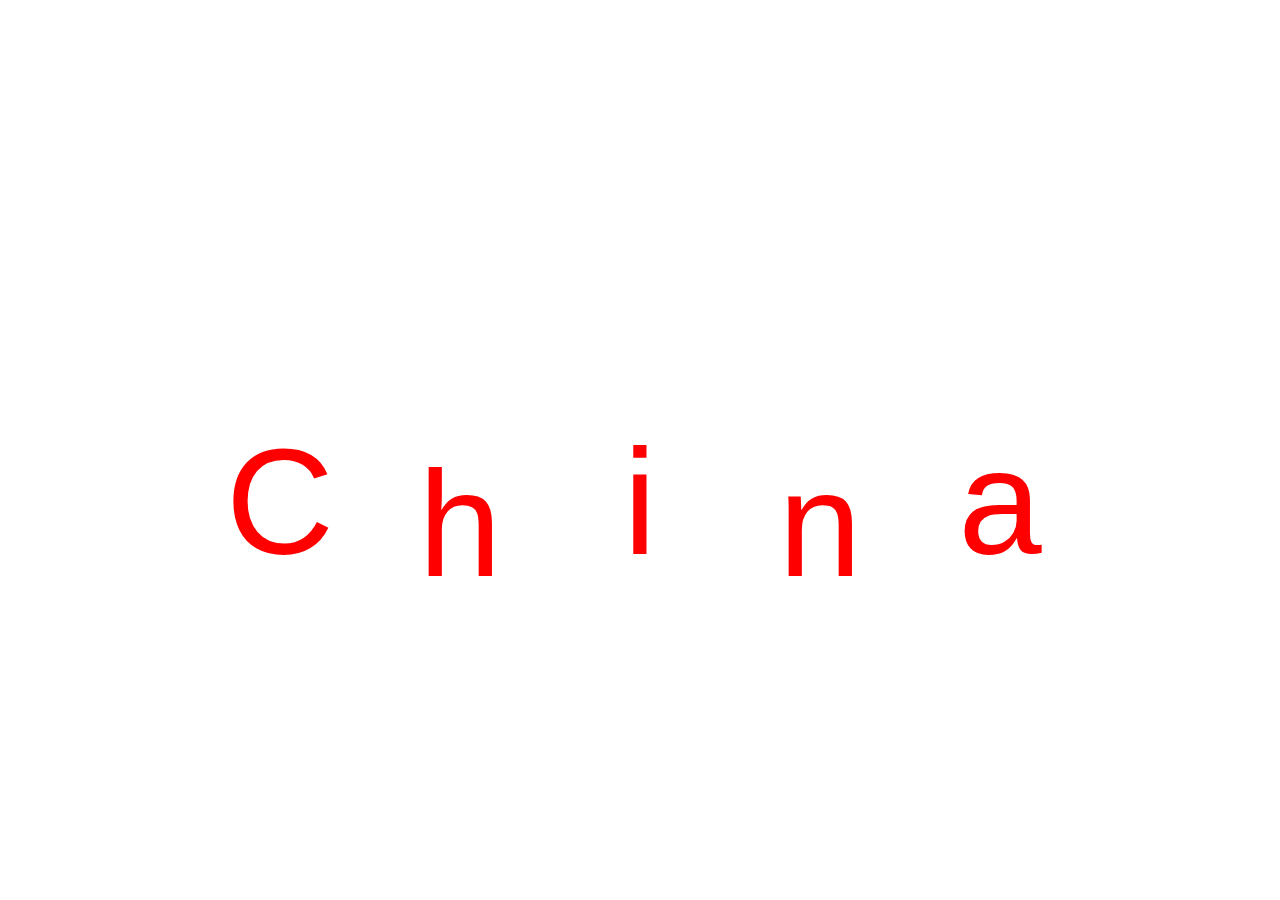
<file: 悬浮纱橱效应/index.html>
<!DOCTYPE html>
<html lang="zh-CN" ng-app="demoApp">
  <head>
    <title></title>
    <meta charset="utf-8">
	<link rel="stylesheet" type="text/css" href="style.css"/>
	<script></script>
  </head>
  <body>
	 <div class="box">
         <span data-text="C"><img src="./images/images_01.jpg"/></span>
         <span data-text="h"><img src="./images/images_02.jpg"/></span>
         <span data-text="i"><img src="./images/images_03.jpg"/></span>
         <span data-text="n"><img src="./images/images_04.jpg"/></span>
         <span data-text="a"><img src="./images/images_05.jpg"/></span>
     </div>
  </body>
</html>
</file>
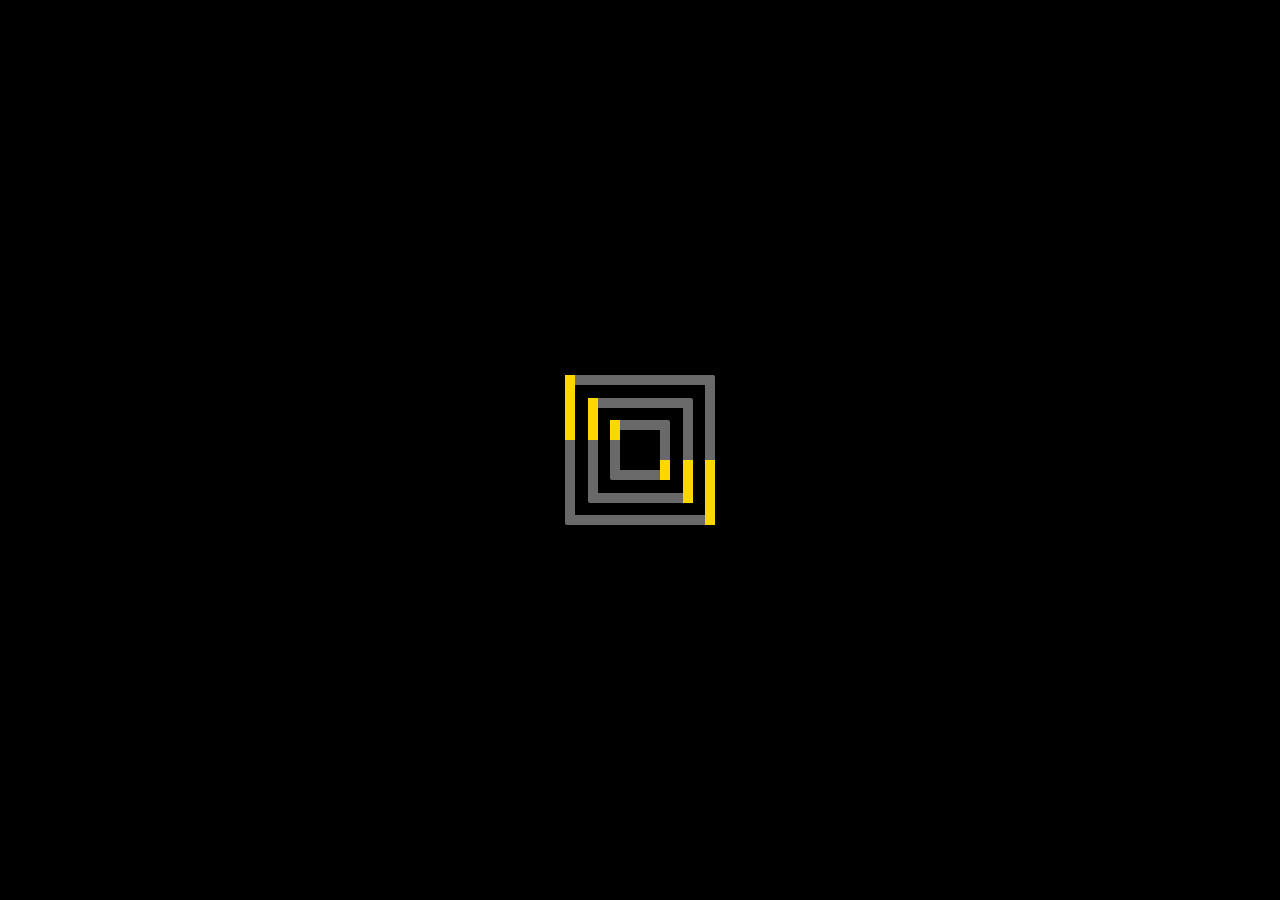
<file: 特效1/index.html>
<!DOCTYPE html>
<html lang="en">
<head>
	<meta charset="UTF-8">
	<title>Document</title>
	<link rel="stylesheet" href="style.css">
</head>
<body>
	<div class="loader">
		<span></span>
		<span></span>
		<span></span>
	</div>
</body>
</html>
</file>
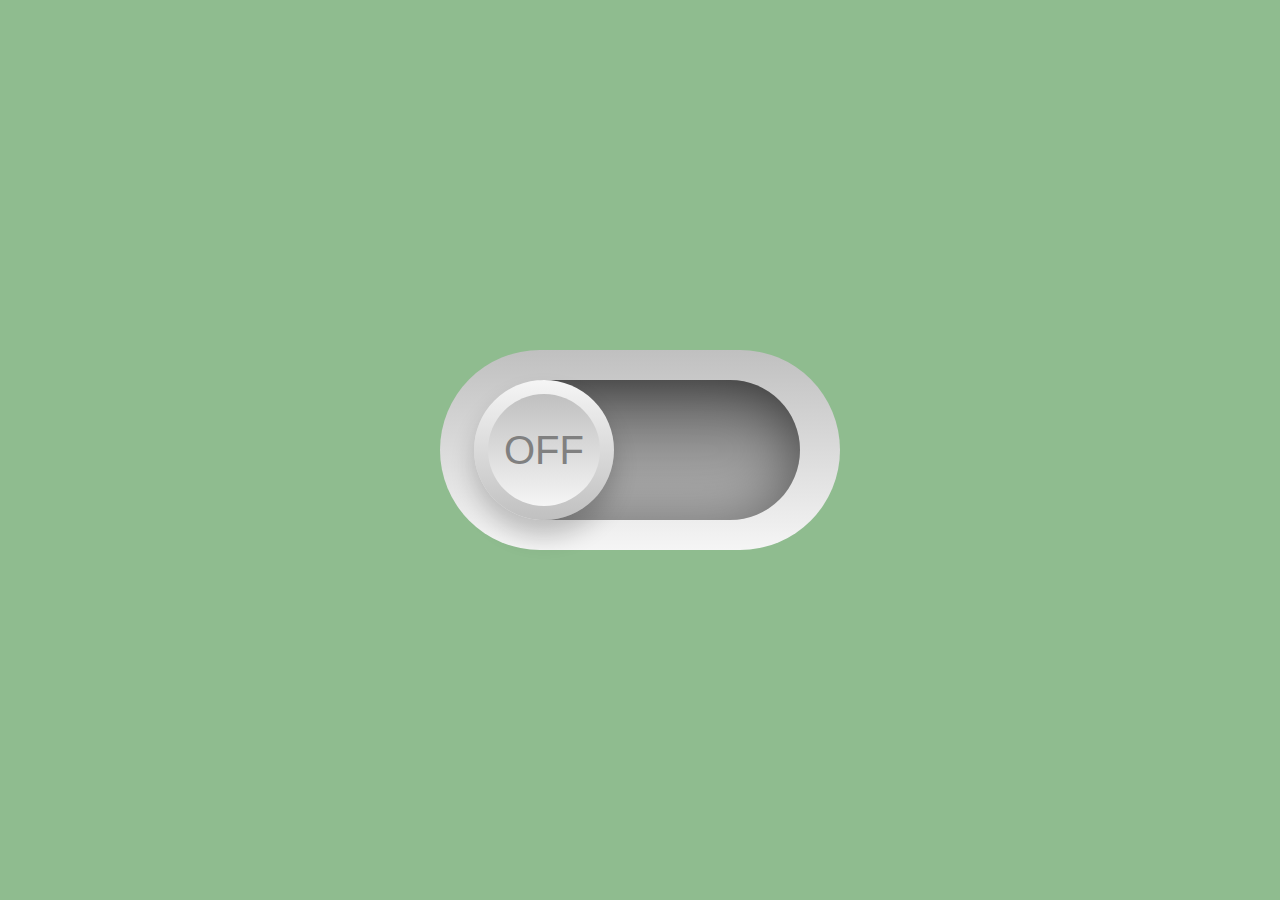
<file: 特效4（switch选择按钮）/index.html>
<!DOCTYPE html>
<html lang="en">
<head>
	<meta charset="UTF-8">
	<title>Document</title>
	<link rel="stylesheet" href="style.css">
</head>
<body>
	<input type="checkbox" class="toggle">
	<div class="switch">
		<div class="inner">
			<div class="disc"></div>
		</div>
	</div>
</body>
</html>
</file>
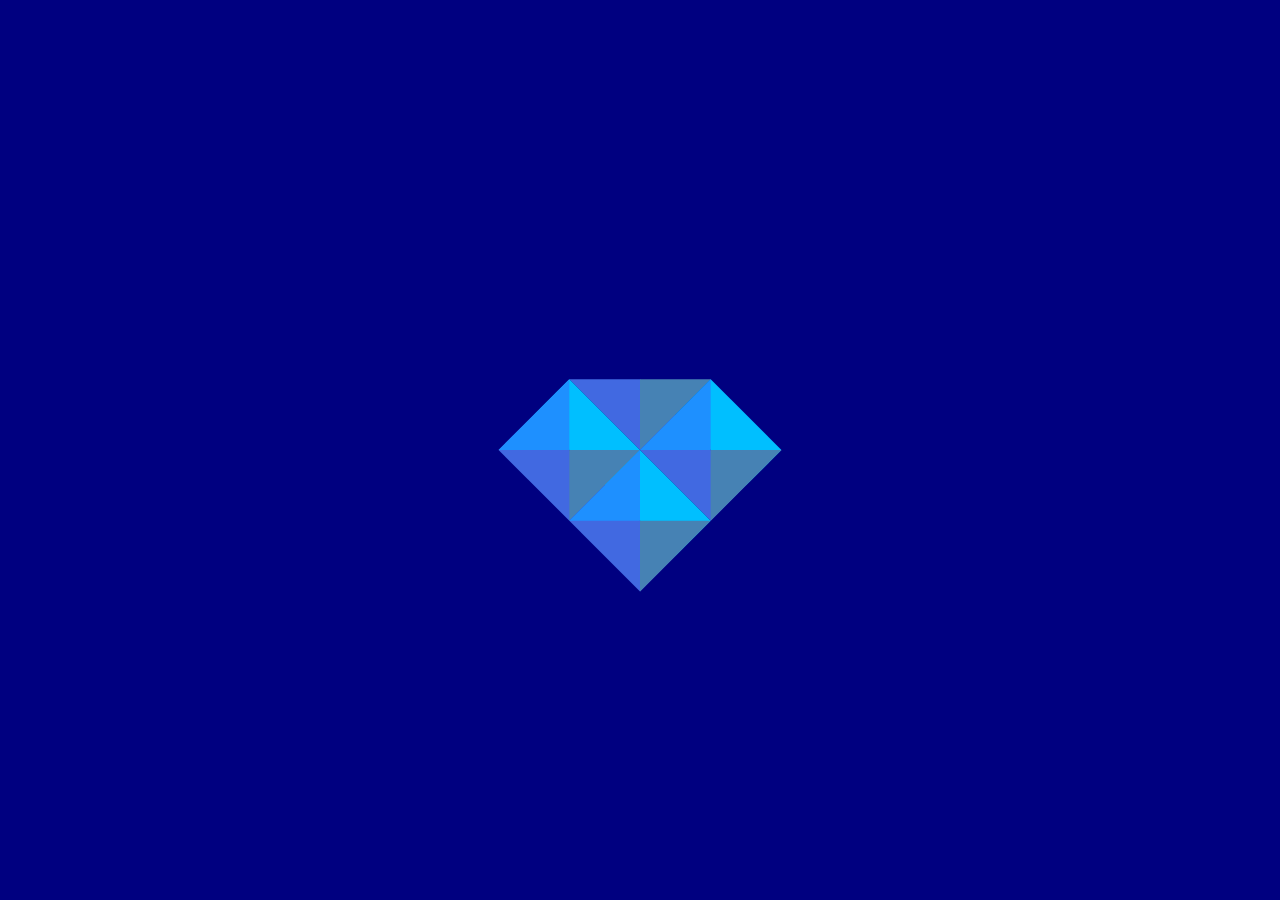
<file: 特效5/index.html>
<!DOCTYPE html>
<html lang="en">
<head>
	<meta charset="UTF-8">
	<title>Document</title>
	<link rel="stylesheet" href="style.css">
</head>
<body>
	<div class="diamond">
		<span></span>
		<span></span>
		<span></span>
		<span></span>
	</div>
</body>
</html>
</file>
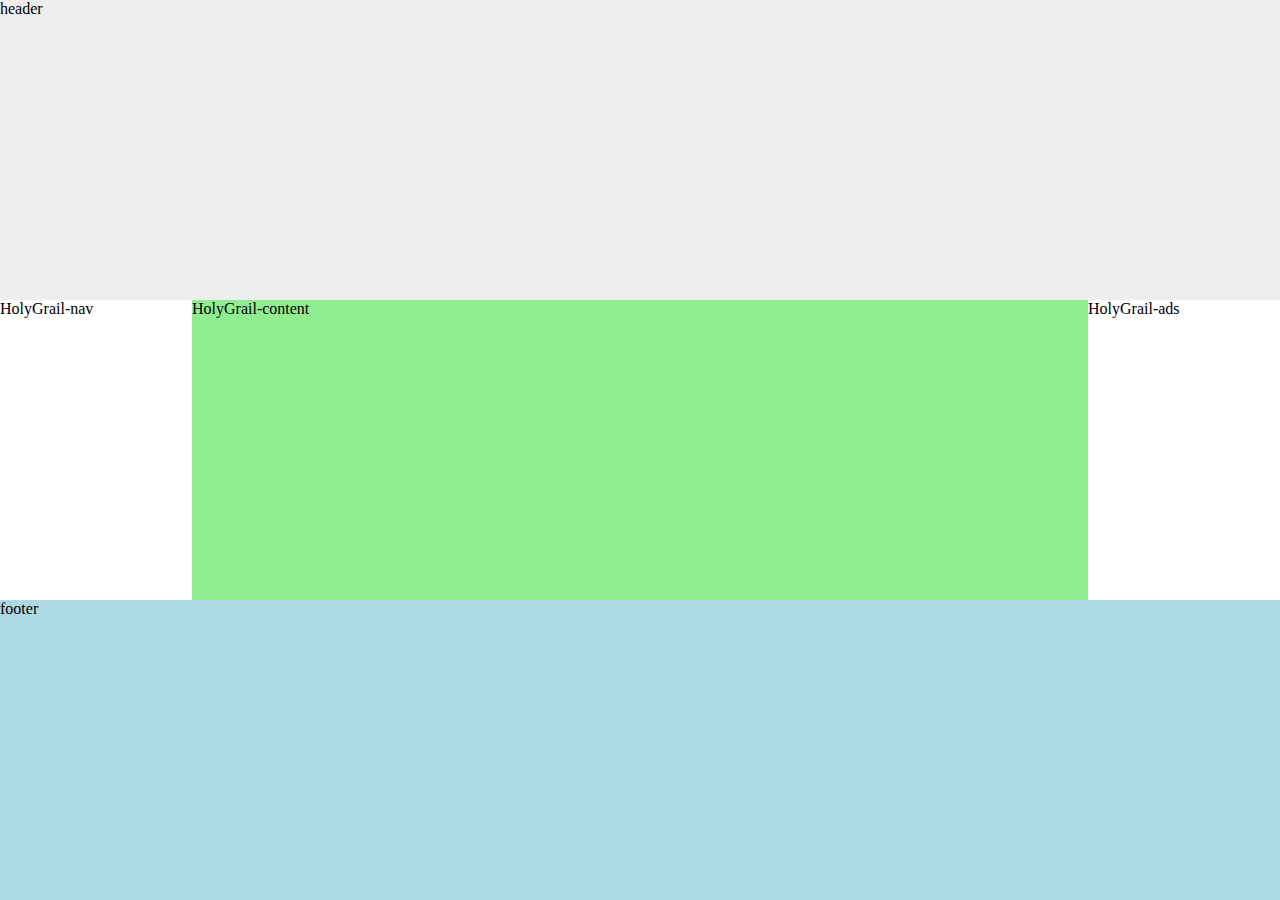
<file: 圣杯布局.html>
<!DOCTYPE>
<html>
<head>
	<style>
		* {
		  margin: 0;
		  padding: 0;
		}
		.HolyGrail {
		  display: flex;
		  min-height: 100vh;
		  flex-direction: column;
		}
		header {
		  background: #eee;
		}
		footer {
		  background: lightblue;
		}
		header, footer {
		  flex: 1;
		  height: 60px;
		}
		.HolyGrail-body {
		  display: flex;
		  flex: 1;
		}

		.HolyGrail-content {
		  flex: 1;
		  background: lightgreen
		}
		.HolyGrail-nav, .HolyGrail-ads {
		  /* 两个边栏的宽度设为12em */
		  flex: 0 0 12em;
		}
		.HolyGrail-nav {
			/* 导航放到最左边 */
			order: -1;
		}
		@media (max-width: 768px) {
		  .HolyGrail-body {
			flex-direction: column;
			flex: 1;
		  }
		  .HolyGrail-nav,
		  .HolyGrail-ads,
		  .HolyGrail-content {
			flex: auto;
		  }
		}
	</style>
	<title>无标题文档</title>

</head>	
<body class="HolyGrail">
  <header>header</header>
  <div class="HolyGrail-body">
    <main class="HolyGrail-content">HolyGrail-content</main>
    <nav class="HolyGrail-nav">HolyGrail-nav</nav>
    <aside class="HolyGrail-ads">HolyGrail-ads</aside>
  </div>
  <footer>footer</footer>
</body>
</html>
</file>
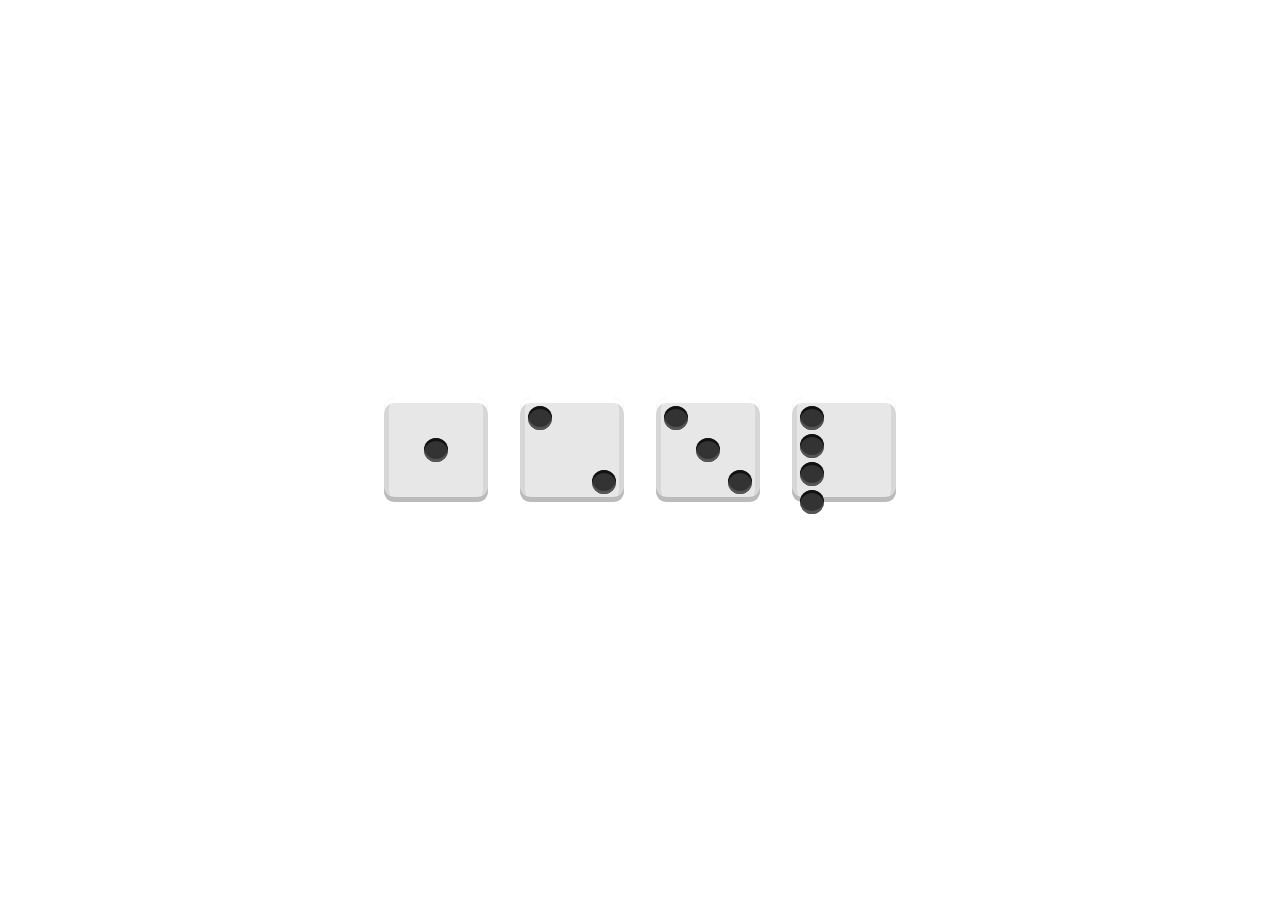
<file: 色子（flex布局）.html>
<!DOCTYPE>
<html>
<head>
	<style>
		* {
		  box-sizing: border-box;
		}
		html, body {
		  display: flex;
		  align-items: center;
		  justify-content: center;
		  vertical-align: center;
		  flex-wrap: wrap;
		  align-content: center;
		  font-family: 'Open Sans', sans-serif;
		  background: linear-gradient(top, #222, #333);
		}
		
		[class$='face'] {
		  margin: 16px;
		  padding: 4px;
		  background-color: #e7e7e7;
		  width: 104px;
		  height: 104px;
		  object-fit: contain;
		  box-shadow: 
		    inset 0 5px white,
			inset 0 -5px #bbb,
			inset 5px 0 #d7d7d7,
			inset -5px 0 #d7d7d7;
			border-radius: 10%;
		}
		.pip {
		  display: block;
		  width: 24px;
		  height: 24px;
		  border-radius: 50%;
		  margin: 4px;
		  background-color: #333;
		  box-shadow: inset 0 3px #111, inset 0 -3px #555;
		}
		.first-face {
		  display: flex;
		  justify-content: center;
		  align-items: center;
		}
		.second-face {
		  display: flex;
		  justify-content: space-between;
		}
		.second-face .pip:nth-child(2) {
		  align-self: flex-end;
		}
		.third-face {
		  display: flex;
		}
		.third-face .pip:nth-child(2) {
		  align-self: center;
		}
		.third-face .pip:nth-child(3) {
		  align-self: flex-end;
		}
	</style>
	<title>无标题文档</title>

</head>	
<body>
	<div class="first-face">
	  <span class="pip"></span>
	</div>
	<div class="second-face">
	  <span class="pip"></span>
	  <span class="pip"></span>
	</div>
	<div class="third-face">
	  <span class="pip"></span>
	  <span class="pip"></span>
	  <span class="pip"></span>
	</div>
	<div class="fourth-face">
	  <span class="pip"></span>
	  <span class="pip"></span>
	  <span class="pip"></span>
	  <span class="pip"></span>
	</div>
</body>
</html>
</file>
<file: 悬浮纱橱效应/style.css>
html, body {
  height: 100%;
  display: flex;
  align-items: center;
  justify-content: center;
  background-color: white; }

.box {
  width: 900x;
  height: 481px;
  text-align: center;
  font-size: 150px;
  line-height: 481px;
  font-family: sans-serif;
  overflow: hidden; }
  .box span {
    display: inline-block;
    color: blue;
    transition: 1s;
    float: left; }
    .box span:nth-child(odd) {
      transform: translateY(-100%); }
    .box span:nth-child(even) {
      transform: translateY(100%); }
    .box span::before {
      content: attr(data-text);
      position: absolute;
      color: red;
      width: 180px;
      height: 481px;
      display: inline-block; }
    .box span:nth-child(odd)::before {
      transform: translateY(150%); }
    .box span:nth-child(even)::before {
      transform: translateY(-124%); }
  .box:hover span {
    transform: translateY(0); }

/*# sourceMappingURL=style.css.map */
</file>
<file: 特效1/style.css>
html, body {
	height: 100%;
	display: flex;
	align-items: center;
	justify-content: center;
	background-color: black;
}

.loader {
	width: 150px;
	height: 150px;
	position: relative;
	display: flex;
	align-items: center;
	justify-content: center;
}

.loader span {
	position: absolute;
	--diameter: calc(40% + (var(--n) - 1) * 30%);
	width: var(--diameter);
	height: var(--diameter);
	box-sizing: border-box;
	border: 10px solid dimgray;
	border-radius: 2px;
	animation: rotating linear infinite;
}

.loader span:nth-child(1) {
	--n: 1;
	animation-duration: 1s;
}

.loader span:nth-child(2) {
	--n: 2;
	animation-duration: 2s;
}

.loader span:nth-child(3) {
	--n: 3;
	animation-duration: 4s;
}

.loader span::before,
.loader span::after {
	content: '';
	position: absolute;
	width: 10px;
	height: 50%;
	background-color: gold;
}

.loader span::before {
	top: -10px;
	left: -10px;
}

.loader span::after {
	bottom: -10px;
	right: -10px;
}

@keyframes rotating {
	to {
		transform: rotateY(1turn);
	}
}
</file>
<file: 特效4（switch选择按钮）/style.css>
body {
    margin: 0;
    height: 100vh;
    display: flex;
    align-items: center;
    justify-content: center;
    background-color: darkseagreen;
}

:root {
    --font-size: 40px;
}

.toggle {
    position: absolute;
    width: 10em;
    height: 5em;
    font-size: var(--font-size);
    margin: 0;
    filter: opacity(0);
    cursor: pointer;
    z-index: 2;
}

.toggle ~ .switch {
    position: absolute;
    width: 10em;
    height: 5em;
    font-size: var(--font-size);
    background: linear-gradient(silver, whitesmoke);
    border-radius: 2.5em;
    display: flex;
    align-items: center;
    justify-content: center;
}
.toggle ~ .switch .inner {
    width: 8em;
    height: 3.5em;
    background: linear-gradient(dimgray, silver);
    border-radius: 2em;
    box-shadow: inset 0 0 1.5em rgba(0, 0, 0, 0.5);
    display: flex;
    justify-content: center;
}
.toggle ~ .switch .inner .disc {
    width: 3.5em;
    height: 3.5em;
    background: linear-gradient(to top, silver, whitesmoke);
    border-radius: 50%;
    box-shadow: 0 0.4em 0.6em rgba(0, 0, 0, 0.2);
    position: relative;
    left: -30%;
    display: flex;
    align-items: center;
    justify-content: center;
    transition: 0.5s;
}
.toggle ~ .switch .inner .disc:before {
    content: 'OFF';
    position: absolute;
    width: 80%;
    height: 80%;
    background: linear-gradient(silver, whitesmoke);
    border-radius: 50%;
	text-align: center;
	line-height: calc(3.5em * 0.8);
	font-family: sans-serif;
	color: gray;
}
.toggle:checked ~ .switch .inner {
    background: linear-gradient(green, limegreen);
}
.toggle:checked ~ .switch .inner .disc {
	left: 30%;
}

.toggle:checked ~ .switch .inner .disc::before {
	content: 'ON';
	color: limegreen;
}
</file>
<file: 特效5/style.css>
html,
body {
    height: 100%;
    display: flex;
    align-items: center;
    justify-content: center;
    background-color: navy;
}

:root {
    --color1: deepskyblue;
    --color2: steelblue;
    --color3: royalblue;
    --color4: dodgerblue;
}

.diamond {
    display: grid;
    grid-template-columns: 1fr 1fr;
    transform: rotate(45deg);
}

.diamond span {
    border-width: 50px;
    border-style: solid;
    border-color: var(--color1) var(--color2) var(--color3) var(--color4);
}

.diamond span:first-child {
    border-color: transparent var(--color2) var(--color3) transparent;
}

.diamond span:not(:first-child) {
    animation: animate 2s linear infinite;
}

@keyframes animate {
    0% {
        border-color: var(--color1) var(--color2) var(--color3) var(--color4);
    }
    
    25% {
        border-color: var(--color4) var(--color1) var(--color2) var(--color3);
    }
    
    50% {
        border-color: var(--color3) var(--color4) var(--color1) var(--color2);
    }
    
    75% {
        border-color: var(--color2) var(--color3) var(--color4) var(--color1);
    }
    
    100% {
        border-color: var(--color1) var(--color2) var(--color3) var(--color4);
    }
}
</file>
